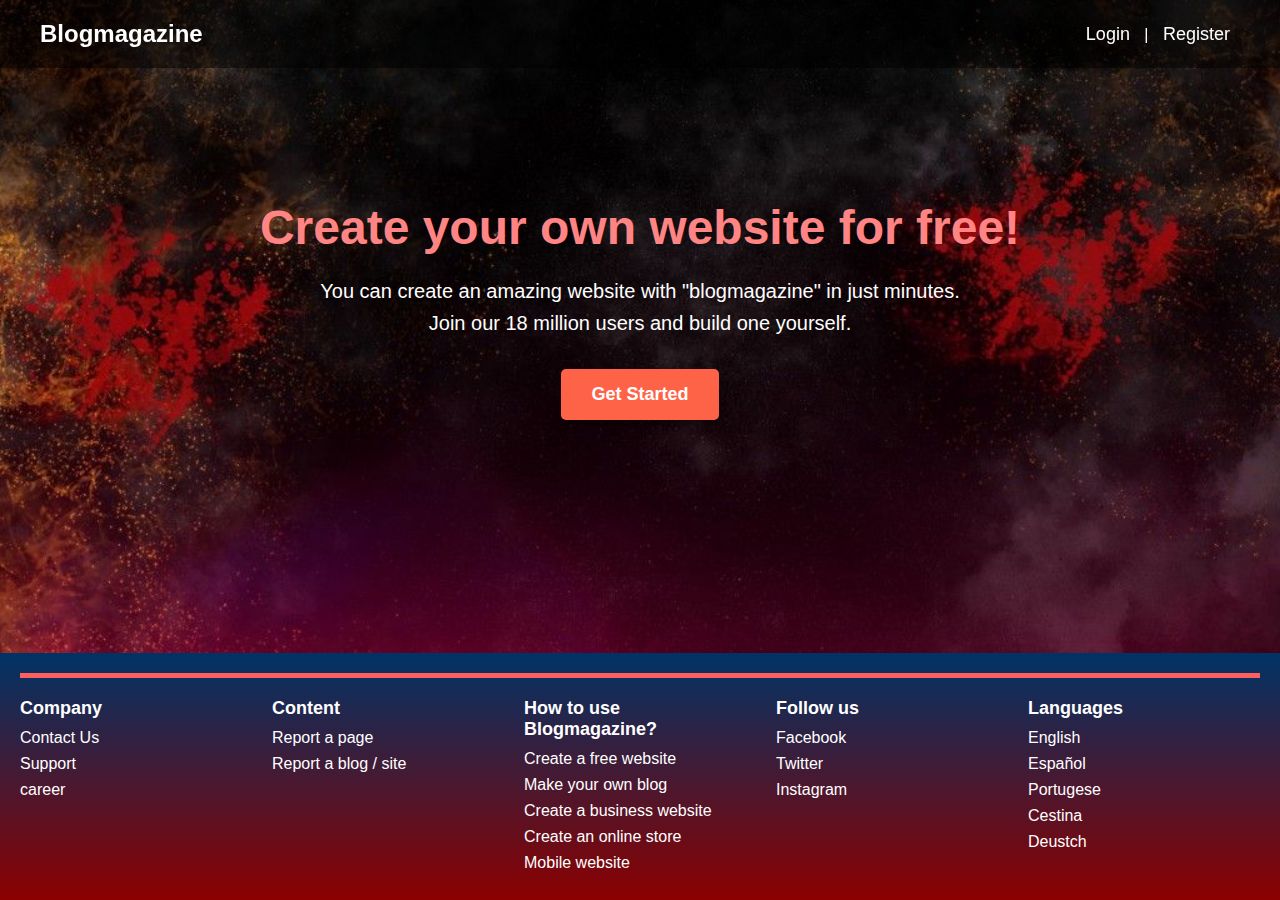
<file: index.html>
<!DOCTYPE html>
<html lang="en">
<head>
  <meta charset="UTF-8">
  <meta name="viewport" content="width=device-width, initial-scale=1.0">
  <title>BLOGMAGAZINE</title>
  <link rel="stylesheet" href="styles.css">
</head>
<body>
  <header class="header">
    <div class="logo">blogmagazine</div>
    <nav class="auth-links">
      <a href="login_page.html">Login</a>
      <span>|</span>
      <a href="register.html">Register</a>
    </nav>
  </header>
  
  <main class="main-content">
    <h1>Create your own website for free!</h1>
    <p>
      You can create an amazing website with "blogmagazine" in just minutes. <br>
      Join our 18 million users and build one yourself.
    </p>
    <a href="get_started.html" class="btn">Get Started</a>
  </main>
  <footer class="footer">
    <div class="footer-container">
      <div class="footer-column">
        <h3>Company</h3>
        <ul>
          <li><a href="#contact">Contact Us</a></li>
          <li><a href="#support">Support</a></li>
          <li><a href="#career">career</a></li>
        </ul>
      </div>
      <div class="footer-column">
        <h3>Content</h3>
        <ul>
          <li><a href="#report-page">Report a page</a></li>
          <li><a href="#report-blog">Report a blog / site</a></li>
        </ul>
      </div>
      <div class="footer-column">
        <h3>How to use Blogmagazine?</h3>
        <ul>
            <li><a href="new_website.html">Create a free website</a></li>
            <li><a href="own_blog.html">Make your own blog</a></li>
            <li><a href="business_website.html">Create a business website</a></li>
            <li><a href="online_store.html">Create an online store</a></li>
            <li><a href="mobile_website.html">Mobile website</a></li>
          </ul>
      </div>
      <div class="footer-column">
        <h3>Follow us</h3>
        <ul>
          <li><a href="/www.facebook.com">Facebook</a></li>
          <li><a href="/www.twitter.com">Twitter</a></li>
          <li><a href="/www.instagram.com">Instagram</a></li>
        </ul>
      </div>
      <div class="footer-column">
        <h3>Languages</h3>
        <ul>
          <li><a href="#english">English</a></li>
          <li><a href="#spanish">Español</a></li>
          <li><a href="#portugese">Portugese</a></li>
          <li><a href="#cestine">Cestina</a></li>
          <li><a href="#deustech">Deustch</a></li>
        </ul>
      </div>
    </div>
  </footer>
  </body>
</html>
</file>
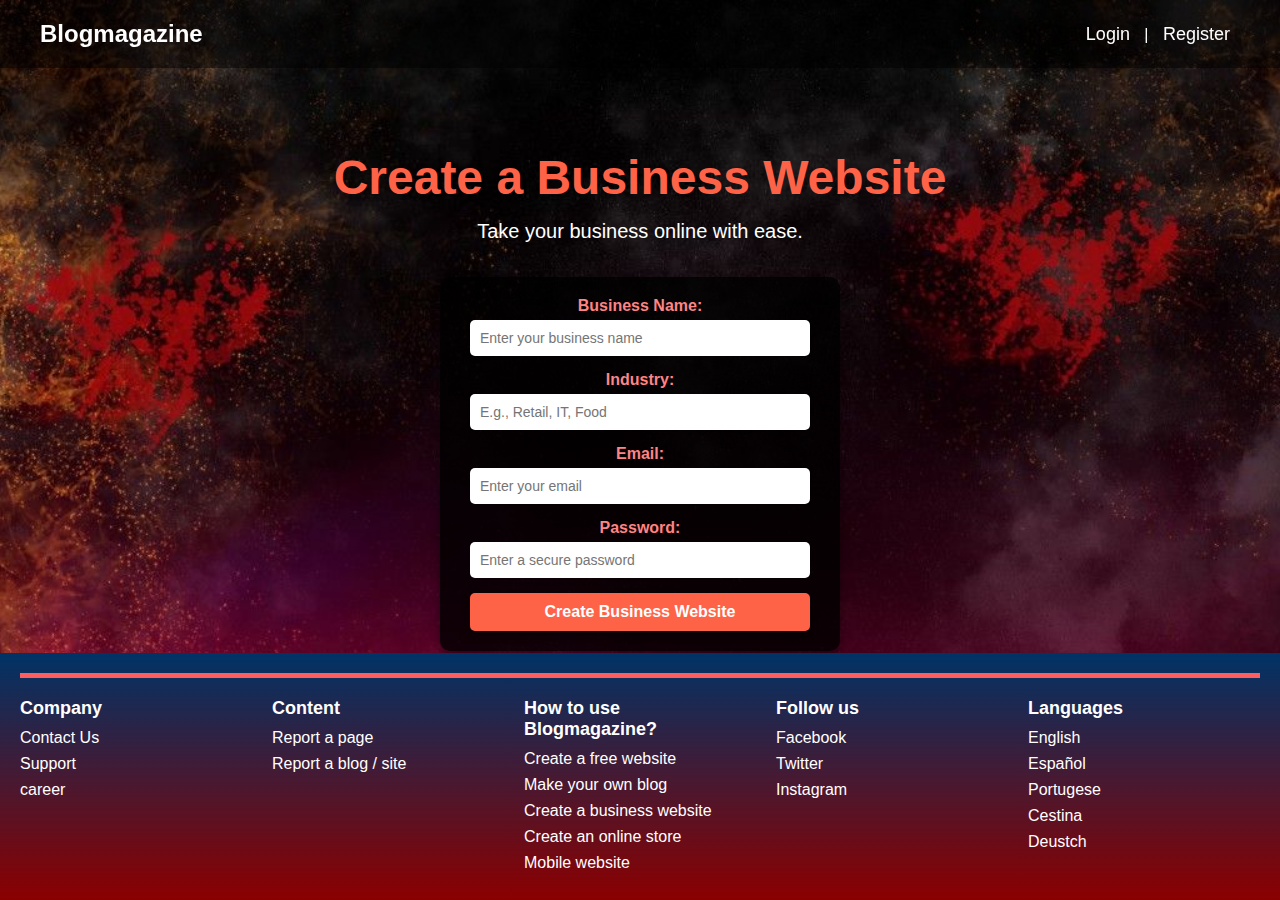
<file: business_website.html>
<!DOCTYPE html>
<html lang="en">
<head>
  <meta charset="UTF-8">
  <meta name="viewport" content="width=device-width, initial-scale=1.0">
  <title>Create a business Website</title>
  <link rel="stylesheet" href="styles.css">
</head>
<body>
    <header class="header">
        <div class="logo">
          <a href="index.html">blogmagazine</a>
        </div>
        <nav class="auth-links">
          <a href="login_page.html">Login</a>
          <span>|</span>
          <a href="register.html">Register</a>
        </nav>
      </header>

  <main class="main-content form-page">
    <h1>Create a Business Website</h1>
<p>Take your business online with ease.</p>
<form action="submit-business-website.html" method="post" class="form-container">
  <label for="business-name">Business Name:</label>
  <input type="text" id="business-name" name="business-name" placeholder="Enter your business name" required>
  
  <label for="industry">Industry:</label>
  <input type="text" id="industry" name="industry" placeholder="E.g., Retail, IT, Food" required>
  
  <label for="email">Email:</label>
  <input type="email" id="email" name="email" placeholder="Enter your email" required>

  <label for="password">Password:</label>
  <input type="password" id="password" name="password" placeholder="Enter a secure password" required>

  <button type="submit" class="btn">Create Business Website</button>
</form>
  </main>
  <footer class="footer">
    <div class="footer-container">
      <div class="footer-column">
        <h3>Company</h3>
        <ul>
          <li><a href="#contact">Contact Us</a></li>
          <li><a href="#support">Support</a></li>
          <li><a href="#career">career</a></li>
        </ul>
      </div>
      <div class="footer-column">
        <h3>Content</h3>
        <ul>
          <li><a href="#report-page">Report a page</a></li>
          <li><a href="#report-blog">Report a blog / site</a></li>
        </ul>
      </div>
      <div class="footer-column">
        <h3>How to use Blogmagazine?</h3>
        <ul>
            <li><a href="new_website.html">Create a free website</a></li>
            <li><a href="own_blog.html">Make your own blog</a></li>
            <li><a href="business_website.html">Create a business website</a></li>
            <li><a href="online_store.html">Create an online store</a></li>
            <li><a href="mobile_website.html">Mobile website</a></li>
          </ul>
      </div>
      <div class="footer-column">
        <h3>Follow us</h3>
        <ul>
          <li><a href="/www.facebook.com">Facebook</a></li>
          <li><a href="/www.twitter.com">Twitter</a></li>
          <li><a href="/www.instagram.com">Instagram</a></li>
        </ul>
      </div>
      <div class="footer-column">
        <h3>Languages</h3>
        <ul>
          <li><a href="#english">English</a></li>
          <li><a href="#spanish">Español</a></li>
          <li><a href="#portugese">Portugese</a></li>
          <li><a href="#cestine">Cestina</a></li>
          <li><a href="#deustech">Deustch</a></li>
        </ul>
      </div>
    </div>
  </footer>
</body>
</html>
</file>
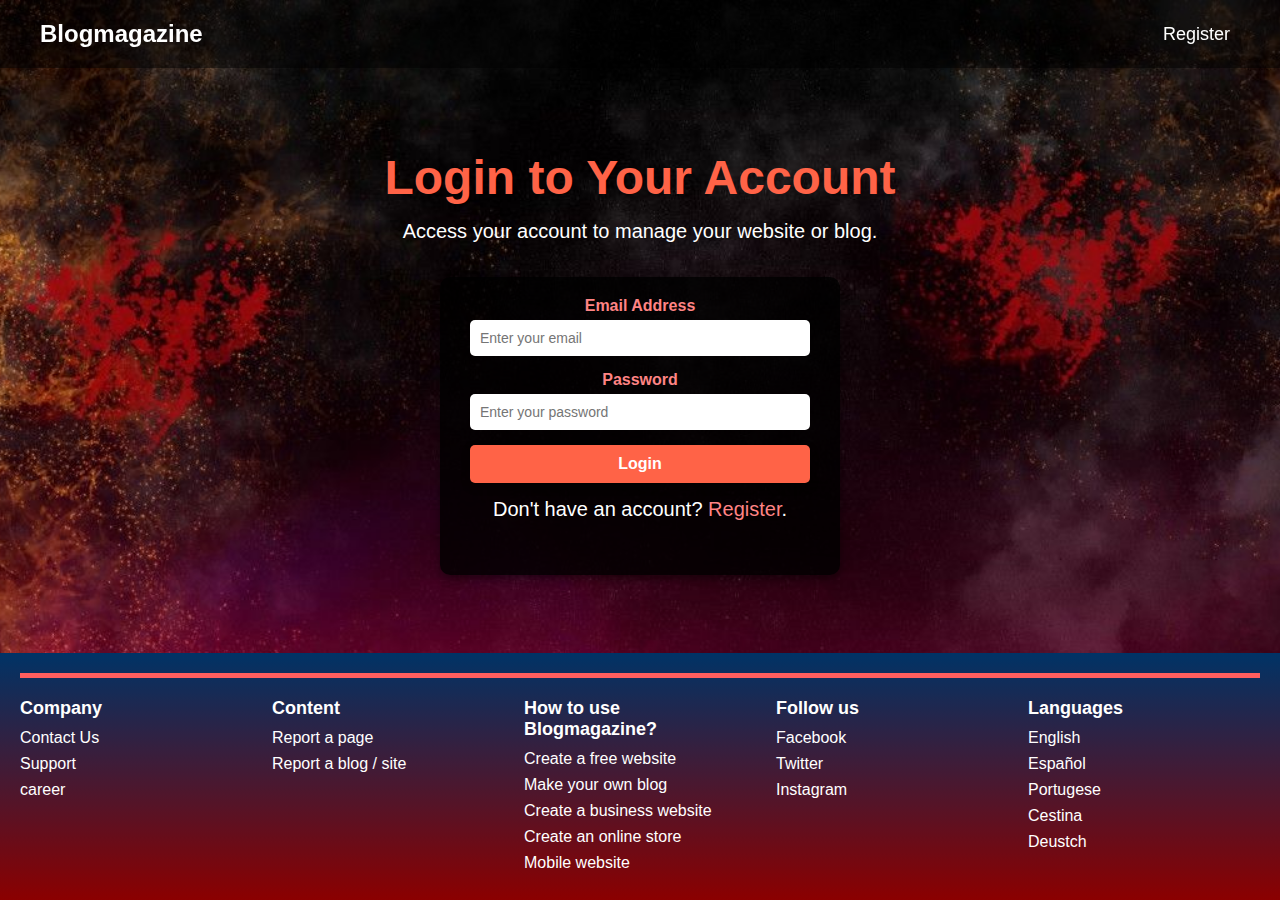
<file: login_page.html>
<!DOCTYPE html>
<html lang="en">
<head>
  <meta charset="UTF-8">
  <meta name="viewport" content="width=device-width, initial-scale=1.0">
  <title>Login - BlogMagazine</title>
  <link rel="stylesheet" href="styles.css">
</head>
<body>
    <header class="header">
        <div class="logo">
          <a href="index.html">blogmagazine</a>
        </div>
        <nav class="auth-links">
          <a href="register.html">Register</a>
        </nav>
      </header>

  <main class="main-content form-page">
    <h1>Login to Your Account</h1>
    <p>Access your account to manage your website or blog.</p>
    <form action="login.php" method="post" class="form-container">
      <label for="email">Email Address</label>
      <input type="email" id="email" name="email" placeholder="Enter your email" required>

      <label for="password">Password</label>
      <input type="password" id="password" name="password" placeholder="Enter your password" required>

      <button type="submit" class="btn">Login</button>
      <p class="form-footer">
        Don't have an account? <a href="register.html">Register</a>.
      </p>
    </form>
  </main>

  <footer class="footer">
    <div class="footer-container">
      <div class="footer-column">
        <h3>Company</h3>
        <ul>
          <li><a href="#contact">Contact Us</a></li>
          <li><a href="#support">Support</a></li>
          <li><a href="#career">career</a></li>
        </ul>
      </div>
      <div class="footer-column">
        <h3>Content</h3>
        <ul>
          <li><a href="#report-page">Report a page</a></li>
          <li><a href="#report-blog">Report a blog / site</a></li>
        </ul>
      </div>
      <div class="footer-column">
        <h3>How to use Blogmagazine?</h3>
        <ul>
            <li><a href="new_website.html">Create a free website</a></li>
            <li><a href="own_blog.html">Make your own blog</a></li>
            <li><a href="business_website.html">Create a business website</a></li>
            <li><a href="online_store.html">Create an online store</a></li>
            <li><a href="mobile_website.html">Mobile website</a></li>
          </ul>
      </div>
      <div class="footer-column">
        <h3>Follow us</h3>
        <ul>
          <li><a href="/www.facebook.com">Facebook</a></li>
          <li><a href="/www.twitter.com">Twitter</a></li>
          <li><a href="/www.instagram.com">Instagram</a></li>
        </ul>
      </div>
      <div class="footer-column">
        <h3>Languages</h3>
        <ul>
          <li><a href="#english">English</a></li>
          <li><a href="#spanish">Español</a></li>
          <li><a href="#portugese">Portugese</a></li>
          <li><a href="#cestine">Cestina</a></li>
          <li><a href="#deustech">Deustch</a></li>
        </ul>
      </div>
    </div>
  </footer>
</body>
</html>
</file>
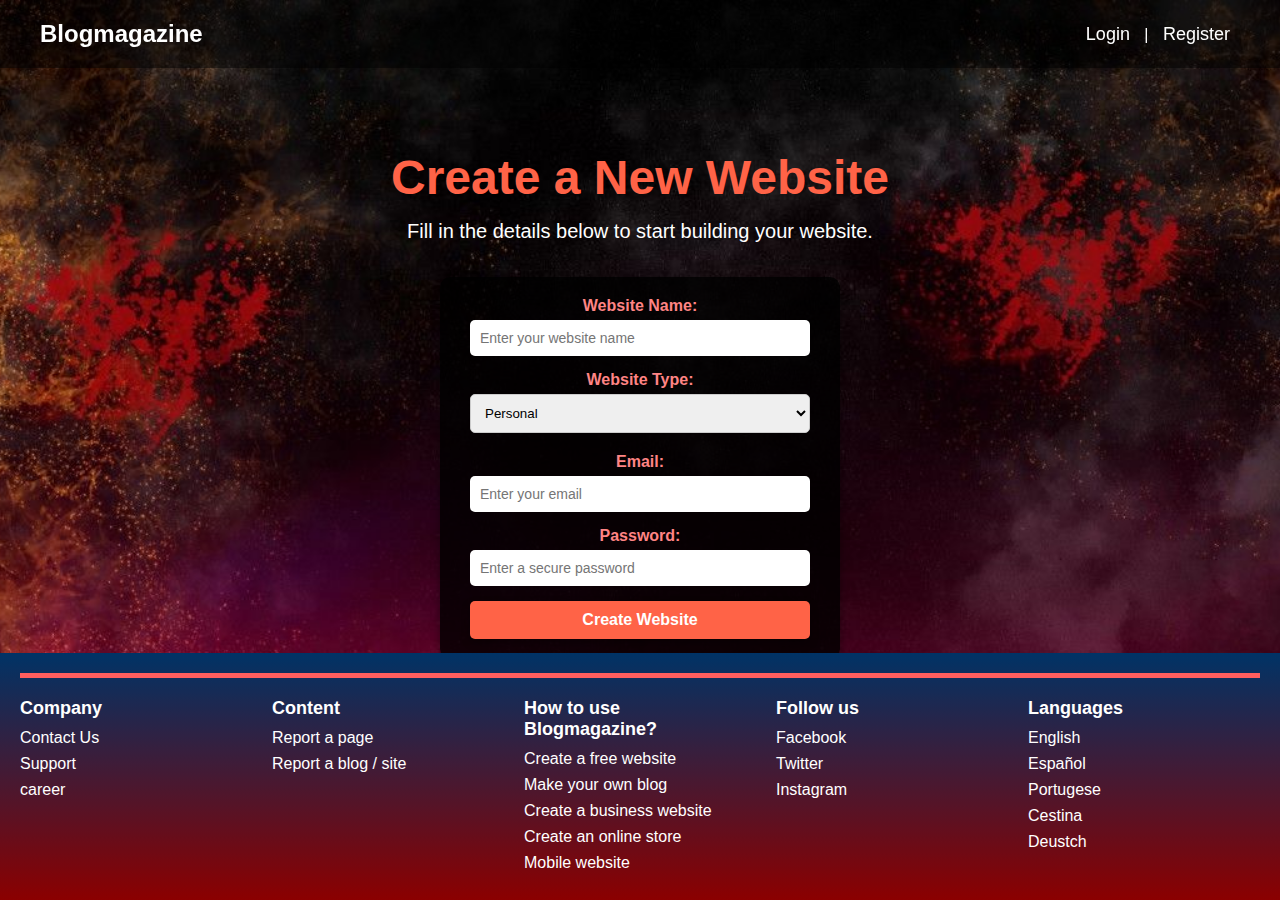
<file: mobile_website.html>
<!DOCTYPE html>
<html lang="en">
<head>
  <meta charset="UTF-8">
  <meta name="viewport" content="width=device-width, initial-scale=1.0">
  <title>Create a mobile webiste</title>
  <link rel="stylesheet" href="styles.css">
</head>
<body>
    <header class="header">
        <div class="logo">
          <a href="index.html">blogmagazine</a>
        </div>
        <nav class="auth-links">
          <a href="login_page.html">Login</a>
          <span>|</span>
          <a href="register.html">Register</a>
        </nav>
      </header>

  <main class="main-content form-page">
    <h1>Create a New Website</h1>
    <p>Fill in the details below to start building your website.</p>
    <form action="submit-website.html" method="post" class="form-container">
      <label for="website-name">Website Name:</label>
      <input type="text" id="website-name" name="website-name" placeholder="Enter your website name" required>
      
      <label for="website-type">Website Type:</label>
      <select id="website-type" name="website-type">
        <option value="personal">Personal</option>
        <option value="portfolio">Portfolio</option>
        <option value="business">Business</option>
      </select>

      <label for="email">Email:</label>
      <input type="email" id="email" name="email" placeholder="Enter your email" required>

      <label for="password">Password:</label>
      <input type="password" id="password" name="password" placeholder="Enter a secure password" required>

      <button type="submit" class="btn">Create Website</button>
    </form>
  </main>
  <footer class="footer">
    <div class="footer-container">
      <div class="footer-column">
        <h3>Company</h3>
        <ul>
          <li><a href="#contact">Contact Us</a></li>
          <li><a href="#support">Support</a></li>
          <li><a href="#career">career</a></li>
        </ul>
      </div>
      <div class="footer-column">
        <h3>Content</h3>
        <ul>
          <li><a href="#report-page">Report a page</a></li>
          <li><a href="#report-blog">Report a blog / site</a></li>
        </ul>
      </div>
      <div class="footer-column">
        <h3>How to use Blogmagazine?</h3>
        <ul>
            <li><a href="new_website.html">Create a free website</a></li>
            <li><a href="own_blog.html">Make your own blog</a></li>
            <li><a href="business_website.html">Create a business website</a></li>
            <li><a href="online_store.html">Create an online store</a></li>
            <li><a href="mobile_website.html">Mobile website</a></li>
          </ul>
      </div>
      <div class="footer-column">
        <h3>Follow us</h3>
        <ul>
          <li><a href="/www.facebook.com">Facebook</a></li>
          <li><a href="/www.twitter.com">Twitter</a></li>
          <li><a href="/www.instagram.com">Instagram</a></li>
        </ul>
      </div>
      <div class="footer-column">
        <h3>Languages</h3>
        <ul>
          <li><a href="#english">English</a></li>
          <li><a href="#spanish">Español</a></li>
          <li><a href="#portugese">Portugese</a></li>
          <li><a href="#cestine">Cestina</a></li>
          <li><a href="#deustech">Deustch</a></li>
        </ul>
      </div>
    </div>
  </footer>
</body>
</html>
</file>
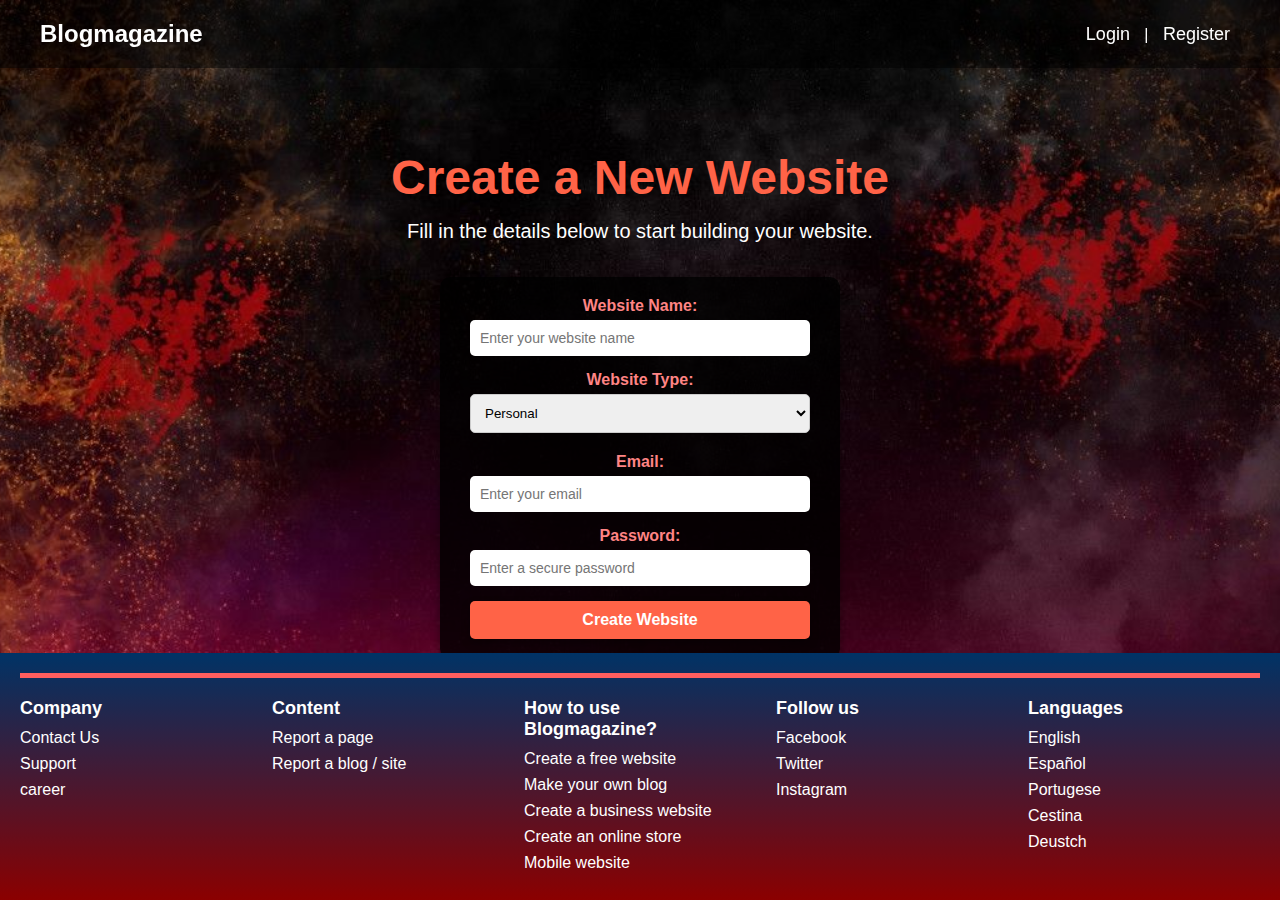
<file: new_website.html>
<!DOCTYPE html>
<html lang="en">
<head>
  <meta charset="UTF-8">
  <meta name="viewport" content="width=device-width, initial-scale=1.0">
  <title>Create a New Website</title>
  <link rel="stylesheet" href="styles.css">
</head>
<body>
    <header class="header">
        <div class="logo">
          <a href="index.html">blogmagazine</a>
        </div>
        <nav class="auth-links">
          <a href="login_page.html">Login</a>
          <span>|</span>
          <a href="register.html">Register</a>
        </nav>
      </header>

  <main class="main-content form-page">
    <h1>Create a New Website</h1>
    <p>Fill in the details below to start building your website.</p>
    <form action="create_website.php" method="post" class="form-container">
      <label for="website-name">Website Name:</label>
      <input type="text" id="website-name" name="website-name" placeholder="Enter your website name" required>
      
      <label for="website-type">Website Type:</label>
      <select id="website-type" name="website-type">
        <option value="personal">Personal</option>
        <option value="portfolio">Portfolio</option>
        <option value="business">Business</option>
      </select>

      <label for="email">Email:</label>
      <input type="email" id="email" name="email" placeholder="Enter your email" required>

      <label for="password">Password:</label>
      <input type="password" id="password" name="password" placeholder="Enter a secure password" required>

      <button type="submit" class="btn">Create Website</button>
    </form>
  </main>
  <footer class="footer">
    <div class="footer-container">
      <div class="footer-column">
        <h3>Company</h3>
        <ul>
          <li><a href="#contact">Contact Us</a></li>
          <li><a href="#support">Support</a></li>
          <li><a href="#career">career</a></li>
        </ul>
      </div>
      <div class="footer-column">
        <h3>Content</h3>
        <ul>
          <li><a href="#report-page">Report a page</a></li>
          <li><a href="#report-blog">Report a blog / site</a></li>
        </ul>
      </div>
      <div class="footer-column">
        <h3>How to use Blogmagazine?</h3>
        <ul>
            <li><a href="new_website.html">Create a free website</a></li>
            <li><a href="own_blog.html">Make your own blog</a></li>
            <li><a href="business_website.html">Create a business website</a></li>
            <li><a href="online_store.html">Create an online store</a></li>
            <li><a href="mobile_website.html">Mobile website</a></li>
          </ul>
      </div>
      <div class="footer-column">
        <h3>Follow us</h3>
        <ul>
          <li><a href="/www.facebook.com">Facebook</a></li>
          <li><a href="/www.twitter.com">Twitter</a></li>
          <li><a href="/www.instagram.com">Instagram</a></li>
        </ul>
      </div>
      <div class="footer-column">
        <h3>Languages</h3>
        <ul>
          <li><a href="#english">English</a></li>
          <li><a href="#spanish">Español</a></li>
          <li><a href="#portugese">Portugese</a></li>
          <li><a href="#cestine">Cestina</a></li>
          <li><a href="#deustech">Deustch</a></li>
        </ul>
      </div>
    </div>
  </footer>
</body>
</html>
</file>
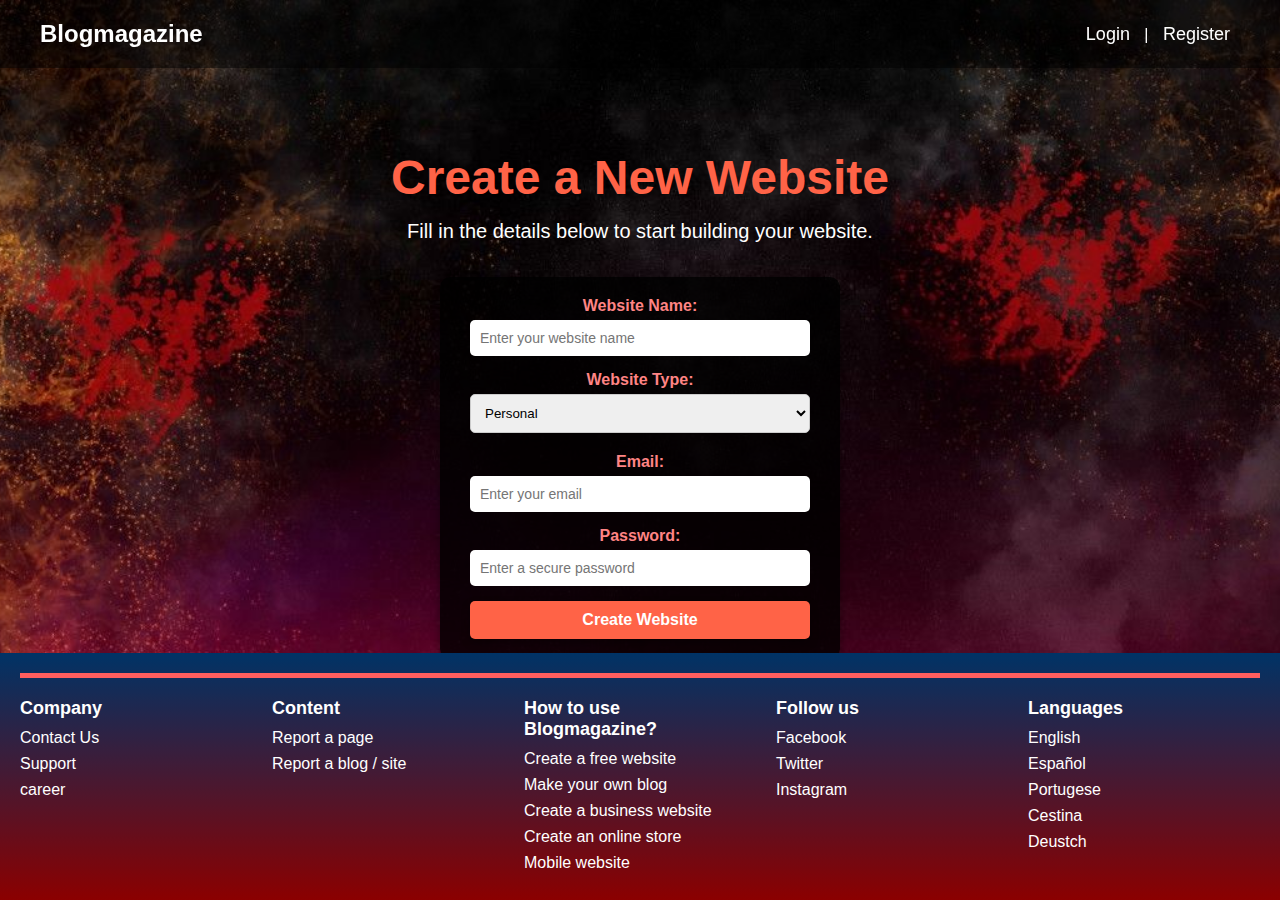
<file: online_store.html>
<!DOCTYPE html>
<html lang="en">
<head>
  <meta charset="UTF-8">
  <meta name="viewport" content="width=device-width, initial-scale=1.0">
  <title>Create your online storee</title>
  <link rel="stylesheet" href="styles.css">
</head>
<body>
    <header class="header">
        <div class="logo">
          <a href="index.html">blogmagazine</a>
        </div>
        <nav class="auth-links">
          <a href="login_page.html">Login</a>
          <span>|</span>
          <a href="register.html">Register</a>
        </nav>
      </header>

  <main class="main-content form-page">
    <h1>Create a New Website</h1>
    <p>Fill in the details below to start building your website.</p>
    <form action="submit-website.html" method="post" class="form-container">
      <label for="website-name">Website Name:</label>
      <input type="text" id="website-name" name="website-name" placeholder="Enter your website name" required>
      
      <label for="website-type">Website Type:</label>
      <select id="website-type" name="website-type">
        <option value="personal">Personal</option>
        <option value="portfolio">Portfolio</option>
        <option value="business">Business</option>
      </select>

      <label for="email">Email:</label>
      <input type="email" id="email" name="email" placeholder="Enter your email" required>

      <label for="password">Password:</label>
      <input type="password" id="password" name="password" placeholder="Enter a secure password" required>

      <button type="submit" class="btn">Create Website</button>
    </form>
  </main>
  <footer class="footer">
    <div class="footer-container">
      <div class="footer-column">
        <h3>Company</h3>
        <ul>
          <li><a href="#contact">Contact Us</a></li>
          <li><a href="#support">Support</a></li>
          <li><a href="#career">career</a></li>
        </ul>
      </div>
      <div class="footer-column">
        <h3>Content</h3>
        <ul>
          <li><a href="#report-page">Report a page</a></li>
          <li><a href="#report-blog">Report a blog / site</a></li>
        </ul>
      </div>
      <div class="footer-column">
        <h3>How to use Blogmagazine?</h3>
        <ul>
            <li><a href="new_website.html">Create a free website</a></li>
            <li><a href="own_blog.html">Make your own blog</a></li>
            <li><a href="business_website.html">Create a business website</a></li>
            <li><a href="online_store.html">Create an online store</a></li>
            <li><a href="mobile_website.html">Mobile website</a></li>
          </ul>
      </div>
      <div class="footer-column">
        <h3>Follow us</h3>
        <ul>
          <li><a href="/www.facebook.com">Facebook</a></li>
          <li><a href="/www.twitter.com">Twitter</a></li>
          <li><a href="/www.instagram.com">Instagram</a></li>
        </ul>
      </div>
      <div class="footer-column">
        <h3>Languages</h3>
        <ul>
          <li><a href="#english">English</a></li>
          <li><a href="#spanish">Español</a></li>
          <li><a href="#portugese">Portugese</a></li>
          <li><a href="#cestine">Cestina</a></li>
          <li><a href="#deustech">Deustch</a></li>
        </ul>
      </div>
    </div>
  </footer>
</body>
</html>
</file>
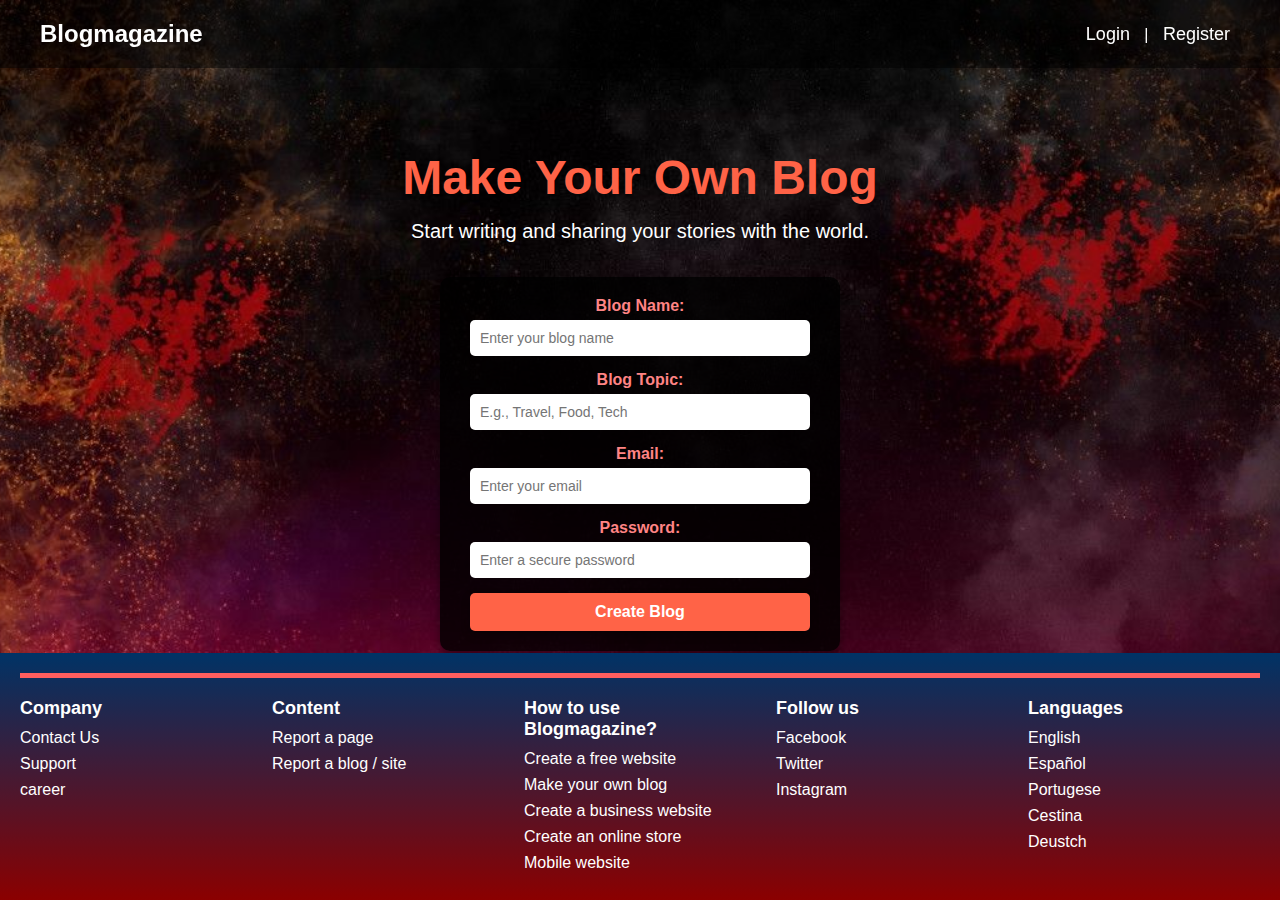
<file: own_blog.html>
<!DOCTYPE html>
<html lang="en">
<head>
  <meta charset="UTF-8">
  <meta name="viewport" content="width=device-width, initial-scale=1.0">
  <title>Create your own Blog</title>
  <link rel="stylesheet" href="styles.css">
</head>
<body>
    <header class="header">
        <div class="logo">
          <a href="index.html">blogmagazine</a>
        </div>
        <nav class="auth-links">
          <a href="login_page.html">Login</a>
          <span>|</span>
          <a href="register.html">Register</a>
        </nav>
      </header>

  <main class="main-content form-page">
    <h1>Make Your Own Blog</h1>
<p>Start writing and sharing your stories with the world.</p>
<form action="submit_blog.php" method="post" class="form-container">
  <label for="blog-name">Blog Name:</label>
  <input type="text" id="blog-name" name="blog-name" placeholder="Enter your blog name" required>
  
  <label for="blog-topic">Blog Topic:</label>
  <input type="text" id="blog-topic" name="blog-topic" placeholder="E.g., Travel, Food, Tech" required>
  
  <label for="email">Email:</label>
  <input type="email" id="email" name="email" placeholder="Enter your email" required>

  <label for="password">Password:</label>
  <input type="password" id="password" name="password" placeholder="Enter a secure password" required>

  <button type="submit" class="btn">Create Blog</button>
</form>
  </main>
  <footer class="footer">
    <div class="footer-container">
      <div class="footer-column">
        <h3>Company</h3>
        <ul>
          <li><a href="#contact">Contact Us</a></li>
          <li><a href="#support">Support</a></li>
          <li><a href="#career">career</a></li>
        </ul>
      </div>
      <div class="footer-column">
        <h3>Content</h3>
        <ul>
          <li><a href="#report-page">Report a page</a></li>
          <li><a href="#report-blog">Report a blog / site</a></li>
        </ul>
      </div>
      <div class="footer-column">
        <h3>How to use Blogmagazine?</h3>
        <ul>
          <li><a href="new_website.html">Create a free website</a></li>
          <li><a href="own_blog.html">Make your own blog</a></li>
          <li><a href="business_website.html">Create a business website</a></li>
          <li><a href="online_store.html">Create an online store</a></li>
          <li><a href="mobile_website.html">Mobile website</a></li>
        </ul>
      </div>
      <div class="footer-column">
        <h3>Follow us</h3>
        <ul>
          <li><a href="/www.facebook.com">Facebook</a></li>
          <li><a href="/www.twitter.com">Twitter</a></li>
          <li><a href="/www.instagram.com">Instagram</a></li>
        </ul>
      </div>
      <div class="footer-column">
        <h3>Languages</h3>
        <ul>
          <li><a href="#english">English</a></li>
          <li><a href="#spanish">Español</a></li>
          <li><a href="#portugese">Portugese</a></li>
          <li><a href="#cestine">Cestina</a></li>
          <li><a href="#deustech">Deustch</a></li>
        </ul>
      </div>
    </div>
  </footer>
</body>
</html>
</file>
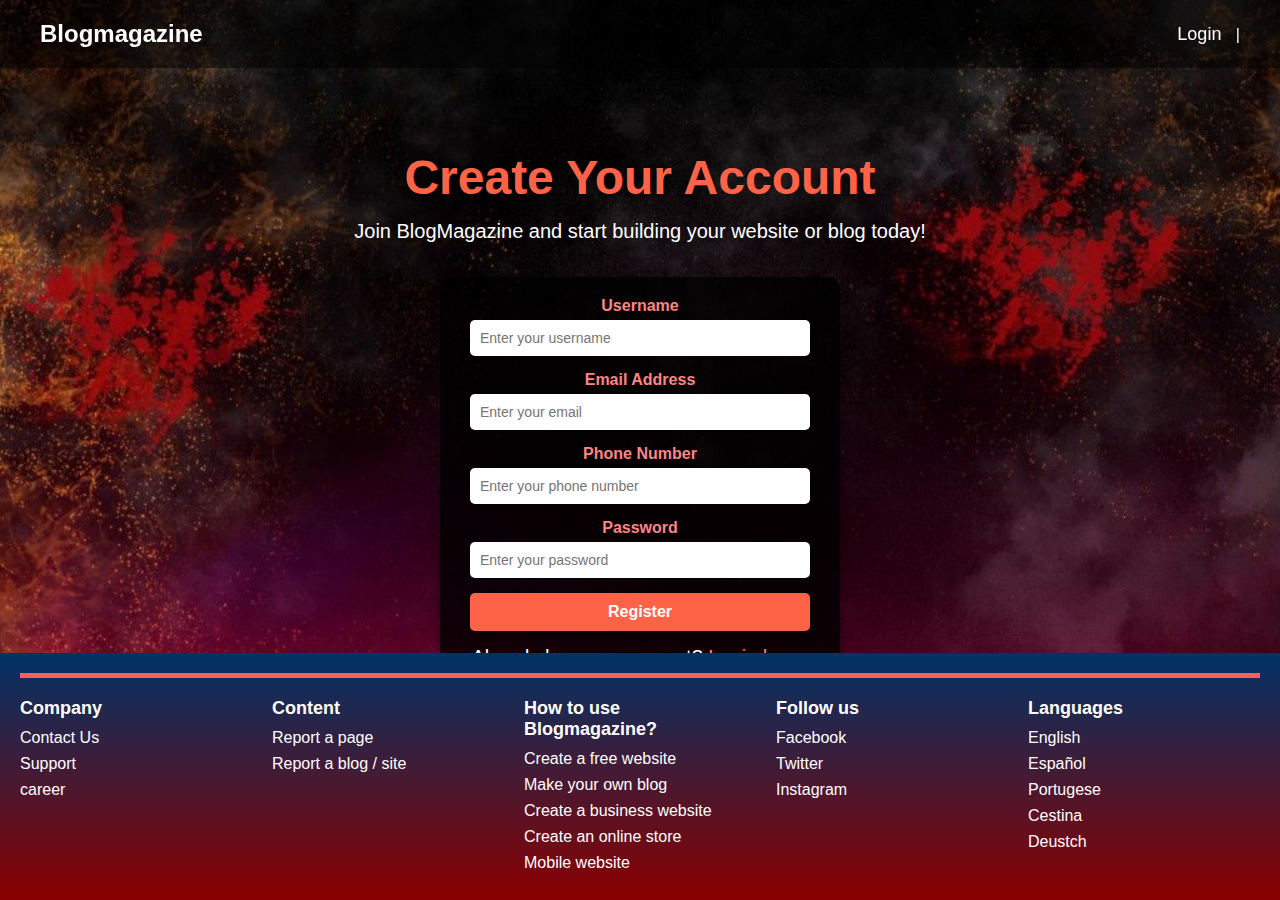
<file: register.html>
<!DOCTYPE html>
<html lang="en">
<head>
  <meta charset="UTF-8">
  <meta name="viewport" content="width=device-width, initial-scale=1.0">
  <title>Register - BlogMagazine</title>
  <link rel="stylesheet" href="styles.css">
</head>
<body>
    <header class="header">
        <div class="logo">
          <a href="index.html">blogmagazine</a>
        </div>
        <nav class="auth-links">
          <a href="login_page.html">Login</a>
          <span>|</span>
        </nav>
      </header>

  <main class="main-content form-page">
    <h1>Create Your Account</h1>
    <p>Join BlogMagazine and start building your website or blog today!</p>
    <form action="register.php" method="post" class="form-container">
      <label for="username">Username</label>
      <input type="text" id="username" name="username" placeholder="Enter your username" required>

      <label for="email">Email Address</label>
      <input type="email" id="email" name="email" placeholder="Enter your email" required>

      <label for="phone">Phone Number</label>
      <input type="tel" id="phone" name="phone" placeholder="Enter your phone number" pattern="[0-9]{10}" required>

      <label for="password">Password</label>
      <input type="password" id="password" name="password" placeholder="Enter your password" required>

      <button type="submit" class="btn">Register</button>
      <p class="form-footer">
        Already have an account? <a href="login.html">Login here</a>.
      </p>
    </form>
  </main>

  <footer class="footer">
    <div class="footer-container">
      <div class="footer-column">
        <h3>Company</h3>
        <ul>
          <li><a href="#contact">Contact Us</a></li>
          <li><a href="#support">Support</a></li>
          <li><a href="#career">career</a></li>
        </ul>
      </div>
      <div class="footer-column">
        <h3>Content</h3>
        <ul>
          <li><a href="#report-page">Report a page</a></li>
          <li><a href="#report-blog">Report a blog / site</a></li>
        </ul>
      </div>
      <div class="footer-column">
        <h3>How to use Blogmagazine?</h3>
        <ul>
            <li><a href="new_website.html">Create a free website</a></li>
            <li><a href="own_blog.html">Make your own blog</a></li>
            <li><a href="business_website.html">Create a business website</a></li>
            <li><a href="online_store.html">Create an online store</a></li>
            <li><a href="mobile_website.html">Mobile website</a></li>
          </ul>
      </div>
      <div class="footer-column">
        <h3>Follow us</h3>
        <ul>
          <li><a href="/www.facebook.com">Facebook</a></li>
          <li><a href="/www.twitter.com">Twitter</a></li>
          <li><a href="/www.instagram.com">Instagram</a></li>
        </ul>
      </div>
      <div class="footer-column">
        <h3>Languages</h3>
        <ul>
          <li><a href="#english">English</a></li>
          <li><a href="#spanish">Español</a></li>
          <li><a href="#portugese">Portugese</a></li>
          <li><a href="#cestine">Cestina</a></li>
          <li><a href="#deustech">Deustch</a></li>
        </ul>
      </div>
    </div>
  </footer>
</body>
</html>
</file>
<file: styles.css>
/* General Reset */
* {
    margin: 0;
    padding: 0;
    box-sizing: border-box;
  }
  
  body {
    font-family: 'Arial', sans-serif;
    color: white;
    background: url(/back__ground.jpg) no-repeat center center fixed;
    background-size: cover; /* Ensure the image covers the entire screen */
    height: 100vh;
    display: flex;
    flex-direction: column;
  }
  
  /* Header Styles */
  .header {
    display: flex;
    justify-content: space-between; /* Align logo to left and links to right */
    align-items: center; /* Center vertically */
    padding: 20px 40px; /* Add spacing around the header */
    background: rgba(0, 0, 0, 0.5); /* Semi-transparent background */
    position: fixed; /* Keep header fixed at the top */
    width: 100%;
    top: 0;
    z-index: 1000;
  }
  
  .logo {
    font-size: 24px;
    font-weight: bold;
    color: white;
    text-transform: capitalize;
  }

  .logo a {
  text-decoration: none; /* Removes underline */
  color: white; /* Ensures the color matches the logo style */
}

.logo a:hover {
  color: #ff6347; /* Optional hover effect for the logo link */
}

  
  .auth-links a {
    color: white;
    text-decoration: none;
    margin: 0 10px;
    font-size: 18px;
    transition: color 0.3s ease;
  }
  
  .auth-links span {
    color: white;
  }
  
  .auth-links a:hover {
    color: #ff6347; /* Change link color on hover */
  }
  
  /* Main Content */
  .main-content {
    text-align: center;
    margin-top: 200px; /* Push content below the header */
  }
  
  .main-content h1 {
    font-size: 48px;
    font-weight: bold;
    margin-bottom: 20px;
    color: #ff8484; /* Light pink color for the headline */
  }
  
  .main-content p {
    font-size: 20px;
    margin-bottom: 30px;
    line-height: 1.6;
  }
  
  .btn {
    display: inline-block;
    background-color: #ff6347; /* Button color */
    color: white;
    text-decoration: none;
    padding: 15px 30px;
    font-size: 18px;
    font-weight: bold;
    border-radius: 5px;
    box-shadow: 0px 4px 8px rgba(0, 0, 0, 0.3); /* Add shadow */
    transition: background-color 0.3s ease, transform 0.3s ease;
  }
  
  .btn:hover {
    background-color: #ff8264; /* Slightly lighter shade on hover */
    transform: scale(1.05); /* Slight zoom effect */
  }
  
  /* Footer Styles */
/* Footer Section Styling */
/* Fixed Footer */
.footer {
  position: fixed;
  bottom: 0;
  left: 0;
  width: 100%;
  background: linear-gradient(to bottom, #003366, #8b0000); /* Navy to dark red gradient */
  color: #fff;
  padding: 20px;
  text-align: left;
  z-index: 1000;
}

  
  .footer-container {
    display: grid;
    grid-template-columns: repeat(5, 1fr); /* 5 equal-width columns */
    gap: 20px; /* Space between columns */
  }
  
  .footer-column h3 {
    font-size: 18px;
    margin-bottom: 10px;
    font-weight: bold;
  }
  
  .footer-column ul {
    list-style: none;
    padding: 0;
  }
  
  .footer-column ul li {
    margin-bottom: 8px;
  }
  
  .footer-column ul li a {
    color: #fff;
    text-decoration: none;
    transition: color 0.3s ease;
  }
  
  .footer-column ul li a:hover {
    color: #ff5e5e; /* Highlight color on hover */
  }

  /* Ensure full footer coverage */
body, html {
    height: 100%; /* Allow sections to fully render */
  }
  
  /* Separator Above Footer */
  .footer::before {
    content: '';
    display: block;
    width: 100%;
    height: 5px;
    background: #ff5e5e; /* Highlight separator color */
    margin-bottom: 20px; /* Space between separator and footer */
  }
  
  /* Form Page Styles */
.form-page h1 {
    color: #ff6347; /* Same theme color as buttons */
    margin-bottom: 10px;
  }
  
  .form-container {
    max-width: 500px;
    margin: 0 auto;
    background: rgba(255, 255, 255, 0.1); /* Transparent background */
    padding: 20px;
    border-radius: 10px;
    box-shadow: 0px 4px 8px rgba(0, 0, 0, 0.2); /* Subtle shadow */
  }
  
  .form-container label {
    display: block;
    font-size: 16px;
    margin-bottom: 8px;
    font-weight: bold;
  }
  
  .form-container input,
  .form-container select {
    width: 100%;
    padding: 10px;
    margin-bottom: 20px;
    border: 1px solid #ccc;
    border-radius: 5px;
  }
  
  .form-container button {
    width: 100%;
    padding: 12px;
    font-size: 18px;
    font-weight: bold;
    color: white;
    background-color: #ff6347;
    border: none;
    border-radius: 5px;
    cursor: pointer;
    transition: background-color 0.3s ease;
  }
  
  .form-container button:hover {
    background-color: #ff8264; /* Slightly lighter hover effect */
  }

  /* Login Page Styling */
.form-page {
    text-align: center;
    margin-top: 150px;
    color: white;
  }
  
  .form-container {
    max-width: 400px;
    margin: 0 auto;
    background-color: rgba(0, 0, 0, 0.8); /* Transparent black background */
    padding: 20px 30px;
    border-radius: 10px;
    box-shadow: 0px 4px 8px rgba(0, 0, 0, 0.4); /* Subtle shadow */
  }
  
  .form-container label {
    font-size: 16px;
    display: block;
    margin-bottom: 5px;
    color: #ff8484; /* Light pink for labels */
  }
  
  .form-container input {
    width: 100%;
    padding: 10px;
    margin-bottom: 15px;
    border: none;
    border-radius: 5px;
    font-size: 14px;
  }
  
  .form-container input:focus {
    outline: none;
    border: 2px solid #ff6347; /* Highlighted input border */
  }
  
  .form-container button {
    background-color: #ff6347; /* Button color */
    color: white;
    border: none;
    padding: 10px 20px;
    font-size: 16px;
    font-weight: bold;
    cursor: pointer;
    border-radius: 5px;
    transition: background-color 0.3s ease, transform 0.3s ease;
  }
  
  .form-container button:hover {
    background-color: #ff8264; /* Lighter shade on hover */
    transform: scale(1.05); /* Slight zoom effect */
  }
  
  .form-footer {
    margin-top: 10px;
  }
  
  .form-footer a {
    color: #ff8484; /* Link color */
    text-decoration: none;
  }
  
  .form-footer a:hover {
    text-decoration: underline;
  }
  
  /* Registration Page Styling */
.form-page {
    text-align: center;
    margin-top: 150px;
    color: white;
  }
  
  .form-container {
    max-width: 400px;
    margin: 0 auto;
    background-color: rgba(0, 0, 0, 0.8); /* Transparent black background */
    padding: 20px 30px;
    border-radius: 10px;
    box-shadow: 0px 4px 8px rgba(0, 0, 0, 0.4); /* Subtle shadow */
  }
  
  .form-container label {
    font-size: 16px;
    display: block;
    margin-bottom: 5px;
    color: #ff8484; /* Light pink for labels */
  }
  
  .form-container input {
    width: 100%;
    padding: 10px;
    margin-bottom: 15px;
    border: none;
    border-radius: 5px;
    font-size: 14px;
  }
  
  .form-container input:focus {
    outline: none;
    border: 2px solid #ff6347; /* Highlighted input border */
  }
  
  .form-container small {
    display: block;
    margin-bottom: 15px;
    font-size: 12px;
    color: #ccc;
  }
  
  .form-container button {
    background-color: #ff6347; /* Button color */
    color: white;
    border: none;
    padding: 10px 20px;
    font-size: 16px;
    font-weight: bold;
    cursor: pointer;
    border-radius: 5px;
    transition: background-color 0.3s ease, transform 0.3s ease;
  }
  
  .form-container button:hover {
    background-color: #ff8264; /* Lighter shade on hover */
    transform: scale(1.05); /* Slight zoom effect */
  }
  
  .form-footer {
    margin-top: 10px;
  }
  
  .form-footer a {
    color: #ff8484; /* Link color */
    text-decoration: none;
  }
  
  .form-footer a:hover {
    text-decoration: underline;
  }
  
  /* Blog Page Styles */
.blog-page {
    margin-top: 150px; /* Push content below the header */
  }
  
  /* Featured Blog Section */
  .featured-blog {
    text-align: center;
    margin-bottom: 50px;
    color: white;
  }
  
  .featured-blog h1 {
    font-size: 36px;
    margin-bottom: 20px;
  }
  
  .featured-article {
    display: flex;
    align-items: center;
    background-color: rgba(0, 0, 0, 0.7); /* Transparent background */
    padding: 20px;
    border-radius: 10px;
    box-shadow: 0px 4px 8px rgba(0, 0, 0, 0.4);
  }
  
  .featured-article img {
    width: 40%;
    border-radius: 10px;
    margin-right: 20px;
  }
  
  .featured-content {
    flex: 1;
    text-align: left;
  }
  
  .featured-content h2 {
    font-size: 24px;
    margin-bottom: 10px;
    color: #ff8484; /* Light pink */
  }
  
  .featured-content p {
    font-size: 16px;
    line-height: 1.5;
    margin-bottom: 20px;
  }
  
  /* Blog Grid Section */
  .blog-grid {
    margin-top: 50px;
    text-align: center;
    color: white;
  }
  
  .blog-grid h1 {
    font-size: 36px;
    margin-bottom: 30px;
  }
  
  .grid-container {
    display: grid;
    grid-template-columns: repeat(auto-fit, minmax(300px, 1fr));
    gap: 20px;
  }
  
  .blog-card {
    background-color: rgba(0, 0, 0, 0.8);
    padding: 20px;
    border-radius: 10px;
    box-shadow: 0px 4px 8px rgba(0, 0, 0, 0.4);
    text-align: left;
  }
  
  .blog-card img {
    width: 100%;
    border-radius: 10px;
    margin-bottom: 15px;
  }
  
  .blog-card h3 {
    font-size: 20px;
    margin-bottom: 10px;
    color: #ff8484;
  }
  
  .blog-card p {
    font-size: 14px;
    line-height: 1.5;
    margin-bottom: 10px;
  }
  
  .blog-card .read-more {
    text-decoration: none;
    color: #ff6347;
    font-weight: bold;
  }
  
  .blog-card .read-more:hover {
    color: #ff8264;
    text-decoration: underline;
  }
</file>
